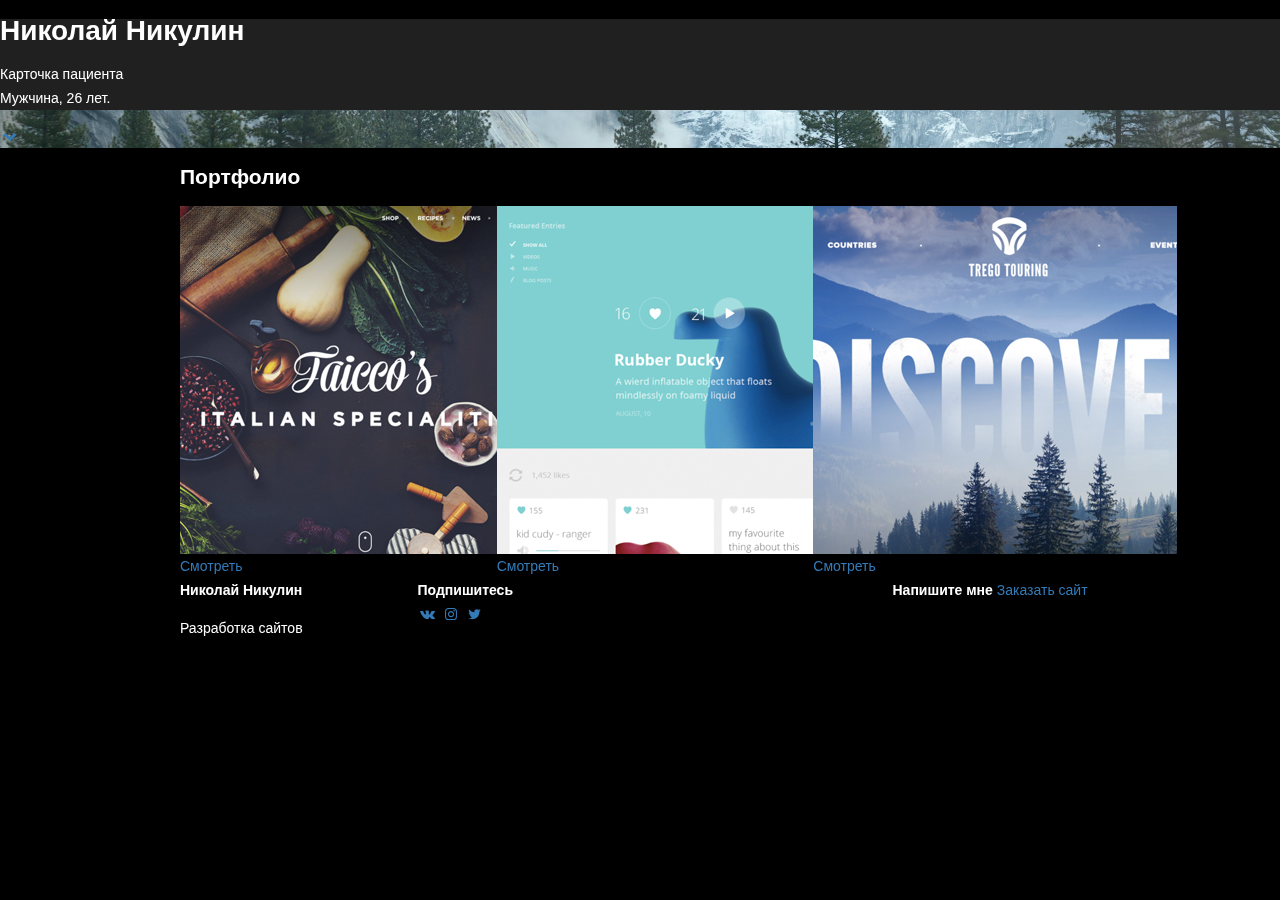
<file: index.html>
<!DOCTYPE html>
<html lang="ru">
	<head>
		<meta charset="utf-8">
		<title>Николай Никулин | Карточка пациента</title>
		<link href="css/bootstrap.min.css" rel="stylesheet">
		<link href="css/style.css" rel="stylesheet">
		<link rel="stylesheet" href="css/fontello.css">
		<link rel="stylesheet" href="css/fontello-embedded.css">
		<link rel="shortcut icon" type="image/x-icon" href="favicon.ico">
	</head>
<body>
<div class="main parallax-window" data-parallax="scroll" data-image-src="main-bg.jpg">
<div class="main-overlay">
</div>
<div class="wrapper">
	<div class="main-header">
		<h1>Николай Никулин</h2>
		<div class="main-line">
		</div>
		<p>Карточка пациента <br>
		Мужчина, 26 лет.</p>
	</div>
</div>
<a class="main-down" href="#"><i class="icon-down-open"></i></a>
</div>
<div class="portfolio">
	<div class="container">
		<h2 class="section-header">Портфолио</h2>
	
<div class="row">
	<div class="col-lg-4">
		<div class="portfolio-block">
			<img src="img/portfolio/1.jpg" alt="Работа 1">
			<a data-toggle="modal" href="#work-1">Смотреть</a>
		</div>
	</div>
	<div class="col-lg-4">
		<div class="portfolio-block">
			<img src="img/portfolio/2.jpg" alt="Работа 2">
			<a data-toggle="modal" href="#work-2">Смотреть</a>
		</div>
	</div>
	<div class="col-lg-4">
		<div class="portfolio-block">
			<img src="img/portfolio/3.jpg" alt="Работа 3">
			<a data-toggle="modal" href="#work-3">Смотреть</a>
		</div>
	</div>
</div>
	</div>
</div>	
<div class="footer">
<div class="container">
	<div class="row">
	<div class="col-lg-3">
		<strong>Николай Никулин</strong>
		<p>Разработка сайтов</p>
	</div>
	<div class="col-lg-6">
		<strong>Подпишитесь</strong>
		<div class="social-links">
			<a href="#"><i class="icon-vkontakte"></i></a>
			<a href="#"><i class="icon-instagram"></i></a>
			<a href="#"><i class="icon-twitter"></i></a>
		</div>
	</div>
	<div class="col-lg-3">
		<strong>Напишите мне</strong>
		<a href="#" class="offer-btn">Заказать сайт</a>
	</div>
	</div>
</div>	
</div>
<!-- Всплывающие окна -->
<!-- Modal -->
<div class="modal fade" id="work-1" role="dialog">
  <div class="modal-dialog" role="document">
    <div class="modal-content">
      <div class="modal-header">
        <h5 class="modal-title">Работа №1</h5>
        <button type="button" class="close" data-dismiss="modal" aria-label="Close">
          <span aria-hidden="true">&times;</span>
        </button>
      </div>
      <div class="modal-body">
        <div class="row">
			<div class="col-lg-5">
				<img src="img/portfolio/1.jpg" alt="Первая работа">
			</div>
			<div class="col-lg-7">
			<h4>Сайт для ресторана</h4>
			<p>Описание сайта</p>
			<a class="modal-btn" href="#">Заказать такой сайт</a>
			</div>
		</div>
      </div>
    </div>
  </div>
</div>

<div class="modal fade" id="work-2" role="dialog">
  <div class="modal-dialog" role="document">
    <div class="modal-content">
      <div class="modal-header">
        <h5 class="modal-title">Работа №2</h5>
        <button type="button" class="close" data-dismiss="modal" aria-label="Close">
          <span aria-hidden="true">&times;</span>
        </button>
      </div>
      <div class="modal-body">
        <div class="row">
			<div class="col-lg-5">
				<img src="img/portfolio/2.jpg" alt="Вторая работа">
			</div>
			<div class="col-lg-7">
			<h4>Сайт второй</h4>
			<p>Описание сайта</p>
			<a class="modal-btn" href="#">Заказать такой сайт</a>
			</div>
		</div>
      </div>
    </div>
  </div>
</div>

<div class="modal fade" id="work-3" role="dialog">
  <div class="modal-dialog" role="document">
    <div class="modal-content">
      <div class="modal-header">
        <h5 class="modal-title">Работа №1</h5>
        <button type="button" class="close" data-dismiss="modal" aria-label="Close">
          <span aria-hidden="true">&times;</span>
        </button>
      </div>
      <div class="modal-body">
        <div class="row">
			<div class="col-lg-5">
				<img src="img/portfolio/3.jpg" alt="Третья работа">
			</div>
			<div class="col-lg-7">
			<h4>Третья работа</h4>
			<p>Описание сайта</p>
			<a class="modal-btn" href="#">Заказать такой сайт</a>
			</div>
		</div>
      </div>
    </div>
  </div>
</div>
<!-- Всплывающие окна -->

<script src="https://ajax.googleapis.com/ajax/libs/jquery/1.12.4/jquery.min.js"></script>
<script src="js/bootstrap.min.js"></script>
<script src="js/parallax.min.js"></script>
</body>
</file>
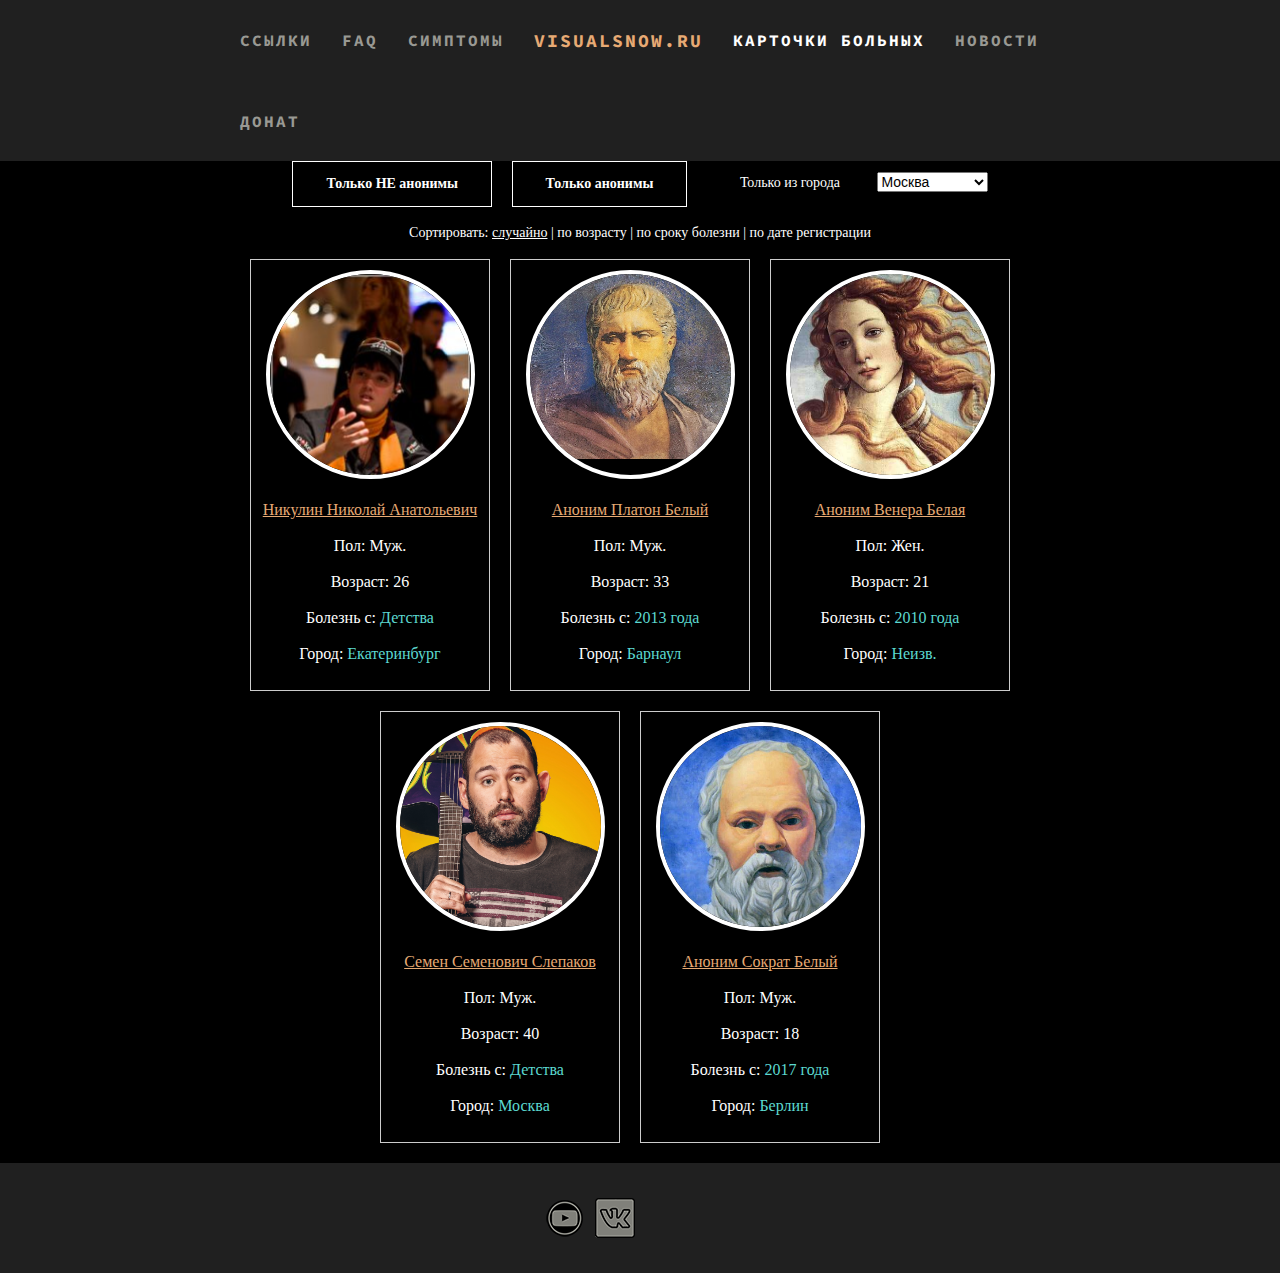
<file: kartockki-bolnih.html>
<!DOCTYPE html>
<html lang="en">
<head>
	<meta charset="UTF-8">
	<title>Никулин Николай Анатольевич. Карточка пациента. Синдром визуального снега.</title>
	<link href="https://fonts.googleapis.com/css?family=Rubik:400,700" rel="stylesheet">
	<link href="https://fonts.googleapis.com/css?family=Source+Code+Pro" rel="stylesheet">
	<link rel="stylesheet" href="css/normalize.css">
	<link rel="stylesheet" href="css/style.css">
</head>
<body>
	<header class="main-header">
		<div class="container clearfix">
			<nav class="main-navigation">
				<ul>
					<li><a href="">Ссылки</a></li>
					<li><a href="">FAQ</a></li>
					<li><a href="">Симптомы</a></li>
					<li><a class="logo" href="#">Visualsnow.ru</a></li>
					<li><a class="active" href="">Карточки больных</a></li>
					<li><a href="">Новости</a></li>
					<li><a href="">Донат</a></li>
				</ul>
			</nav>
		</div>	
	</header>
	<main>
		<div class="container clearfix">
			<div class="filters-container">
				<a href="" class="filter">Только НЕ анонимы</a>
				<a href="" class="filter">Только анонимы</a>
				<span>Только из города</span>
				<select>
  					<option>Москва</option>
  					<option>Екатеринбург</option>
  					<option>Казань</option>
				</select>
			</div>
			<div class="sort-container">
				<p>Сортировать: <a class="active-sort" href="#">случайно</a> | <a href="#">по возрасту</a> | <a href="#">по сроку болезни</a> | <a href="#">по дате регистрации</a></p>
			</div>
			<section class="pacients-cards-container">
				<div class="pacient-card">
					<div class="pacient-card-avatar-container">
						<img src="img/avatar.jpg" alt="" class="pacient-card-avatar">
					</div>
					<a class="link-to-person" href="Nikulin Nikolay.html"><p class="person-name">Никулин Николай Анатольевич</p></a>
					<p class="gender">Пол: <span class="hender-value">Муж.</span>
					<p class="age">Возраст: <span class="age-vakue">26</span></p>
					<p class="how-long-sickness">Болезнь с: <span class="how-long-sickness-value">Детства</span></p>
					<p class="town">Город: <span class="town-value">Екатеринбург</span></p>
				</div>

				<div class="pacient-card">
					<div class="pacient-card-avatar-container">
						<img src="img/platon.jpg" alt="" class="pacient-card-avatar">
					</div>
					<a class="link-to-person" href="#"><p class="person-name">Аноним Платон Белый</p></a>
					<p class="gender">Пол: <span class="hender-value">Муж.</span>
					<p class="age">Возраст: <span class="age-vakue">33</span></p>
					<p class="how-long-sickness">Болезнь с: <span class="how-long-sickness-value">2013 года</span></p>
					<p class="town">Город: <span class="town-value">Барнаул</span></p>
				</div>

				<div class="pacient-card">
					<div class="pacient-card-avatar-container">
						<img src="img/venera.jpg" alt="" class="pacient-card-avatar">
					</div>
					<a class="link-to-person" href="#"><p class="person-name">Аноним Венера Белая</p></a>
					<p class="gender">Пол: <span class="hender-value">Жен.</span>
					<p class="age">Возраст: <span class="age-vakue">21</span></p>
					<p class="how-long-sickness">Болезнь с: <span class="how-long-sickness-value">2010 года</span></p>
					<p class="town">Город: <span class="town-value">Неизв.</span></p>
				</div>

				<div class="pacient-card">
					<div class="pacient-card-avatar-container">
						<img src="img/slepakov.jpg" alt="" class="pacient-card-avatar">
					</div>
					<a class="link-to-person" href="#"><p class="person-name">Семен Семенович Слепаков</p></a>
					<p class="gender">Пол: <span class="hender-value">Муж.</span>
					<p class="age">Возраст: <span class="age-vakue">40</span></p>
					<p class="how-long-sickness">Болезнь с: <span class="how-long-sickness-value">Детства</span></p>
					<p class="town">Город: <span class="town-value">Москва</span></p>
				</div>
		
				<div class="pacient-card">
					<div class="pacient-card-avatar-container">
						<img src="img/sokrat.jpeg" alt="" class="pacient-card-avatar">
					</div>
					<a class="link-to-person" href="#"><p class="person-name">Аноним Сократ Белый</p></a>
					<p class="gender">Пол: <span class="hender-value">Муж.</span>
					<p class="age">Возраст: <span class="age-vakue">18</span></p>
					<p class="how-long-sickness">Болезнь с: <span class="how-long-sickness-value">2017 года</span></p>
					<p class="town">Город: <span class="town-value">Берлин</span></p>
				</div>

			</section>
		</div>	
	</main>
	<footer>
			<div class="social-buttons">
			<a class="socialYT" href="https://www.youtube.com/channel/UCVjJ2aco6bgVhmDBRpA6AhA/videos" target="_blank"></a>
			<a class="socialVK" href="https://vk.com/club146248856" target="_blank"></a>
			</div>
	</footer>
</body>
</html>
</file>
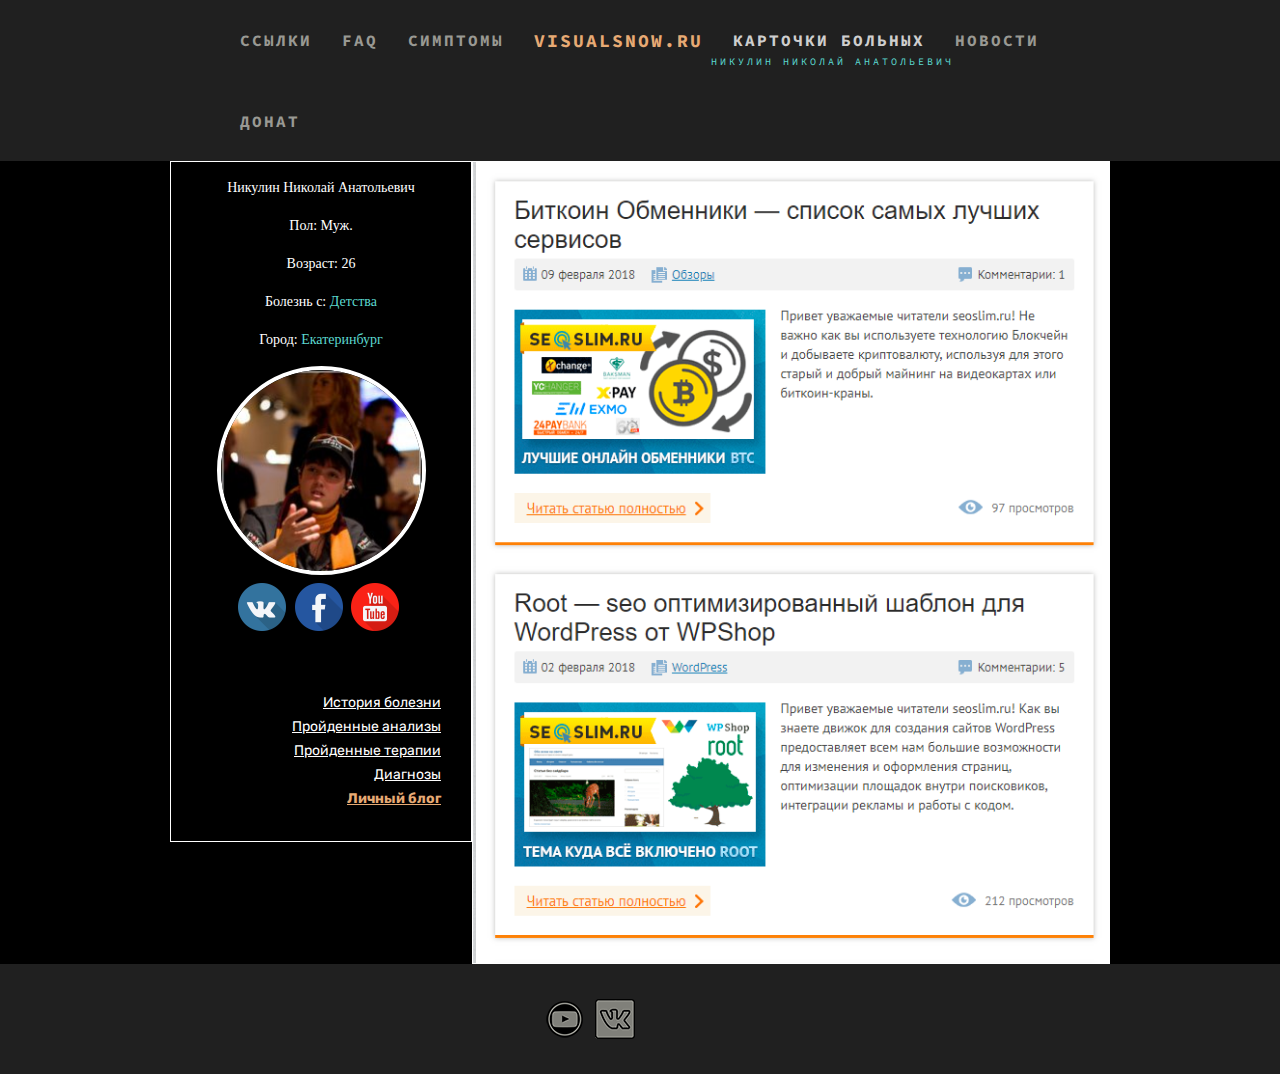
<file: Nikulin Nikolay.html>
<!DOCTYPE html>
<html lang="en">
<head>
	<meta charset="UTF-8">
	<title>Никулин Николай Анатольевич. Карточка пациента. Синдром визуального снега.</title>
	<link href="https://fonts.googleapis.com/css?family=Rubik:400,700" rel="stylesheet">
	<link href="https://fonts.googleapis.com/css?family=Source+Code+Pro" rel="stylesheet">
	<link rel="stylesheet" href="css/normalize.css">
	<link rel="stylesheet" href="css/style.css">
</head>
<body>
	<header class="main-header">
		<div class="container clearfix">
			<nav class="main-navigation">
				<ul>
					<li><a href="">Ссылки</a></li>
					<li><a href="">FAQ</a></li>
					<li><a href="">Симптомы</a></li>
					<li><a class="logo" href="#">Visualsnow.ru</a></li>
					<li class="link-to-pacients"><a class="half-active" href="kartockki-bolnih.html">Карточки больных</a></li>
					<li><a href="">Новости</a></li>
					<li><a href="">Донат</a></li>
				</ul>
			</nav>
		</div>	
	</header>
	<main>
		<div class="container clearfix">
				<section class="person-menu">
					<section class="profile">
						<div calss="name-gender">
							<p class="person-name">Никулин Николай Анатольевич</p>
							<p class="gender">Пол: <span class="hender-value">Муж.</span>
						</div>
						<p class="age">Возраст: <span class="age-vakue">26</span></p>
						<p class="how-long-sickness">Болезнь с: <span class="how-long-sickness-value">Детства</span></p>
						<p class="town">Город: <span class="town-value">Екатеринбург</span></p>
						<div class="avatar-cover">
							<img src="img/avatar.jpg" alt="Аватар Никулина Николая Анатольевича" class="avatar">
						</div>
							<div class="person-social">
								<a class="social-person person-vk" href="#" target="_blank"></a>
								<a class="social-person person-fb" href="#" target="_blank"></a>
								<a class="social-person person-youtube" href="#" target="_blank"></a>
							</div>
					</section>	
					<section class="profile-links">
						<a href="#">История болезни</a>
						<a href="#">Пройденные анализы</a>
						<a href="#">Пройденные терапии</a>
						<a href="#">Диагнозы</a>
						<a href="#" class="active-page-person">Личный блог</a>
					</section>
				</section>
				<section class="person-content">
					<div class="img-blog-cover">
						<img src="img/blog.png" alt="Пример блога" class="blog-img"> 
					</div>
				</section>
		</div>	
	</main>
	<footer>
			<div class="social-buttons">
			<a class="socialYT" href="https://www.youtube.com/channel/UCVjJ2aco6bgVhmDBRpA6AhA/videos" target="_blank"></a>
			<a class="socialVK" href="https://vk.com/club146248856" target="_blank"></a>
			</div>
	</footer>
</body>
</html>
</file>
<file: css/style.css>
.clearfix::after {
	content: "";
	display: table;
	clear: both;
}
body {
	min-width: 960px;
	font-size: 14px;
	line-height: 24px;
	color: #fff;
	background-color: #000;
}
.container {
	width: 940px;
	margin: 0 auto;
	padding: 0 10px;
}
.main-navigation .half-active {
	color: rgba(255,255,255,.8);
}
.main-navigation .active {
	color: #fff;
}

/*Header начало*/

.main-header {
	background: #202020;
}
.main-navigation ul {
	margin: 0;
	padding: 0;
	list-style: none;
	font-size: 0;
	padding-left: 70px;
}
.main-navigation li {
	display: inline-block;
	vertical-align: top;
	font-size: 16px;
	line-height: 20px;
	font-family: 'Source Code Pro', monospace;
	text-transform: uppercase;
	letter-spacing: 3px;
	padding: 30px 0;
}
.main-navigation .logo {
	font-size: 18px;
    line-height: 21px;
    color: #E7AA74;
    font-weight: bold;
}
.main-navigation a {
	color: #999993;
    font-family: 'Source Code Pro', monospace;
    line-height: 12px;
    letter-spacing: 2px;
    padding-right: 30px;
    transition: 0.2s linear;
    font-weight: bold;
    text-decoration: none;
}
.main-navigation a:hover {
	color: #fff;
}
.link-to-pacients {
	position: relative;
}
.link-to-pacients::before {
	content:"Никулин Николай Анатольевич";
	position: absolute;
	top: 65%;
	left: -10%;
	font-size: 10px;
	color: #5CD9D0;
	white-space: nowrap;
}

/*Header конец*/

/*Левая колонка в историях болезни*/

.profile {
	margin-bottom: 60px;
}
.person-menu {
	float: left;
	width: 300px;
	text-align: center;
	border: 1px white solid;
}
.how-long-sickness-value,
.town-value {
	color: #5CD9D0;
}
.avatar-cover {
	display: inline-block;
	width: 201px;
	height: 201px;
	border: 4px white solid;
	border-radius: 50%;
	overflow: hidden;
}
.avatar {
	width: 100%;
	height: auto;
}
.social-person {
	display: inline-block;
	width: 48px;
	height: 48px;
	vertical-align: top;
	margin-right: 5px;
}
.person-vk {
	background: url("../img/vkontakte_icon.png") center no-repeat;
}
.person-fb {
	background: url("../img/facebook_icon.png") center no-repeat;
}
.person-youtube {
	background: url("../img/youtube_icon.png") center no-repeat;
}
.profile-links a {
	color: #fff;
	font-family: 'Rubik', sans-serif;
	display: block;
	float: right;
	margin-right: 30px;
	margin-left: 60px;
}
.profile-links a:last-child {
    margin-bottom: 30px;
}
a.active-page-person {
	font-weight: bold;
	color: #E7AA74;
}
.profile-links a:hover {
	color: #E7AA74;
}
/*Конец левой колонки в историях болезни*/

/*Правая колонка в историях болезни*/

.person-content {
	float: right;
	width: 636px;
	border: 1px white solid;
}

.blog-img {
	width: 100%;
	height: auto;
}
.img-blog-cover {
	font-size: 0;
	line-height: 0;
}
/*Конец правой колонки в историях болезни*/

/*Футер*/

footer {
	padding-top: 30px;
	padding-bottom: 30px;
	background-color: #202020;
}
.social-buttons {
	margin: 0 auto;
	width: 100px;
	font-size: 0;
	transform: translateX(-50%)
}
.socialYT,
.socialVK
 {
	display: inline-block;
    width: 50px;
    height: 50px;
    vertical-align: top;
}
.socialYT {
    background: url(../img/40x40grayYTUBE.png) center no-repeat;
}
.socialVK {
    background: url(../img/40x40grayVK.png) center no-repeat;
}
.socialYT:hover {
	background: url(../img/40x40whiteYT.png) center no-repeat;
}
.socialVK:hover {
    background: url(../img/40x40whiteVK.png) center no-repeat;
}
/*Конец Футера*/

/*Карточки больных (страница)*/
.filters-container {
	text-align: center;
}
.filter {
	display: inline-block;
  	padding: 10px 33px;
  	border: none;
  	cursor: pointer;
  	font-weight: 700;
  	font-size: 14px;
  	line-height: 24px;
  	color: #fff;
  	text-decoration: none;
  	vertical-align: top;
  	text-align: center;
  	margin-right: 16px;
  	border: 1px white solid;
}
.filter:hover {
	color: #000;
	background-color: #fff;
}
.filters-container span{
	display: inline-block;
	padding: 10px 33px;
}
.sort-container {
	text-align: center;
}
.sort-container a{
	text-decoration: none;
	color: #fff;
}
a.active-sort {
	text-decoration: underline;
}

/*Карточка больного в поиске*/
.pacients-cards-container {
	font-size: 0;
	text-align: center;
}
.pacient-card {
	display: inline-block;
	width: 218px;
	margin-right: 20px;
	margin-bottom: 20px;
	border: 1px solid #ccc;
	line-height: 20px;
	font-size: 16px;
	padding: 10px 10px;
}
.pacient-card-avatar-container {
	display: inline-block;
	width: 201px;
	height: 201px;
	border: 4px white solid;
	border-radius: 50%;
	overflow: hidden;
}
.pacient-card-avatar {
	width: 100%;
	height: auto;
}
.link-to-person {
	color: #E7AA74;
}

/*Конец карточки больного в поиске*/

/*Конец Карточки больных (страница)*/
</file>
<file: css/fontello.css>
@font-face {
  font-family: 'fontello';
  src: url('../font/fontello.eot?99620986');
  src: url('../font/fontello.eot?99620986#iefix') format('embedded-opentype'),
       url('../font/fontello.woff2?99620986') format('woff2'),
       url('../font/fontello.woff?99620986') format('woff'),
       url('../font/fontello.ttf?99620986') format('truetype'),
       url('../font/fontello.svg?99620986#fontello') format('svg');
  font-weight: normal;
  font-style: normal;
}
/* Chrome hack: SVG is rendered more smooth in Windozze. 100% magic, uncomment if you need it. */
/* Note, that will break hinting! In other OS-es font will be not as sharp as it could be */
/*
@media screen and (-webkit-min-device-pixel-ratio:0) {
  @font-face {
    font-family: 'fontello';
    src: url('../font/fontello.svg?99620986#fontello') format('svg');
  }
}
*/
 
 [class^="icon-"]:before, [class*=" icon-"]:before {
  font-family: "fontello";
  font-style: normal;
  font-weight: normal;
  speak: none;
 
  display: inline-block;
  text-decoration: inherit;
  width: 1em;
  margin-right: .2em;
  text-align: center;
  /* opacity: .8; */
 
  /* For safety - reset parent styles, that can break glyph codes*/
  font-variant: normal;
  text-transform: none;
 
  /* fix buttons height, for twitter bootstrap */
  line-height: 1em;
 
  /* Animation center compensation - margins should be symmetric */
  /* remove if not needed */
  margin-left: .2em;
 
  /* you can be more comfortable with increased icons size */
  /* font-size: 120%; */
 
  /* Font smoothing. That was taken from TWBS */
  -webkit-font-smoothing: antialiased;
  -moz-osx-font-smoothing: grayscale;
 
  /* Uncomment for 3D effect */
  /* text-shadow: 1px 1px 1px rgba(127, 127, 127, 0.3); */
}
 
.icon-down-open:before { content: '\e800'; } /* '' */
.icon-twitter:before { content: '\f099'; } /* '' */
.icon-instagram:before { content: '\f16d'; } /* '' */
.icon-vkontakte:before { content: '\f189'; } /* '' */
</file>
<file: css/fontello-embedded.css>
@font-face {
  font-family: 'fontello';
  src: url('../font/fontello.eot?15283383');
  src: url('../font/fontello.eot?15283383#iefix') format('embedded-opentype'),
       url('../font/fontello.svg?15283383#fontello') format('svg');
  font-weight: normal;
  font-style: normal;
}
@font-face {
  font-family: 'fontello';
  src: url('[data-uri]') format('woff'),
       url('[data-uri]') format('truetype');
}
/* Chrome hack: SVG is rendered more smooth in Windozze. 100% magic, uncomment if you need it. */
/* Note, that will break hinting! In other OS-es font will be not as sharp as it could be */
/*
@media screen and (-webkit-min-device-pixel-ratio:0) {
  @font-face {
    font-family: 'fontello';
    src: url('../font/fontello.svg?15283383#fontello') format('svg');
  }
}
*/
 
 [class^="icon-"]:before, [class*=" icon-"]:before {
  font-family: "fontello";
  font-style: normal;
  font-weight: normal;
  speak: none;
 
  display: inline-block;
  text-decoration: inherit;
  width: 1em;
  margin-right: .2em;
  text-align: center;
  /* opacity: .8; */
 
  /* For safety - reset parent styles, that can break glyph codes*/
  font-variant: normal;
  text-transform: none;
     
  /* fix buttons height, for twitter bootstrap */
  line-height: 1em;
 
  /* Animation center compensation - margins should be symmetric */
  /* remove if not needed */
  margin-left: .2em;
 
  /* you can be more comfortable with increased icons size */
  /* font-size: 120%; */
 
  /* Uncomment for 3D effect */
  /* text-shadow: 1px 1px 1px rgba(127, 127, 127, 0.3); */
}
.icon-down-open:before { content: '\e800'; } /* '' */
.icon-twitter:before { content: '\f099'; } /* '' */
.icon-instagram:before { content: '\f16d'; } /* '' */
.icon-vkontakte:before { content: '\f189'; } /* '' */
</file>
